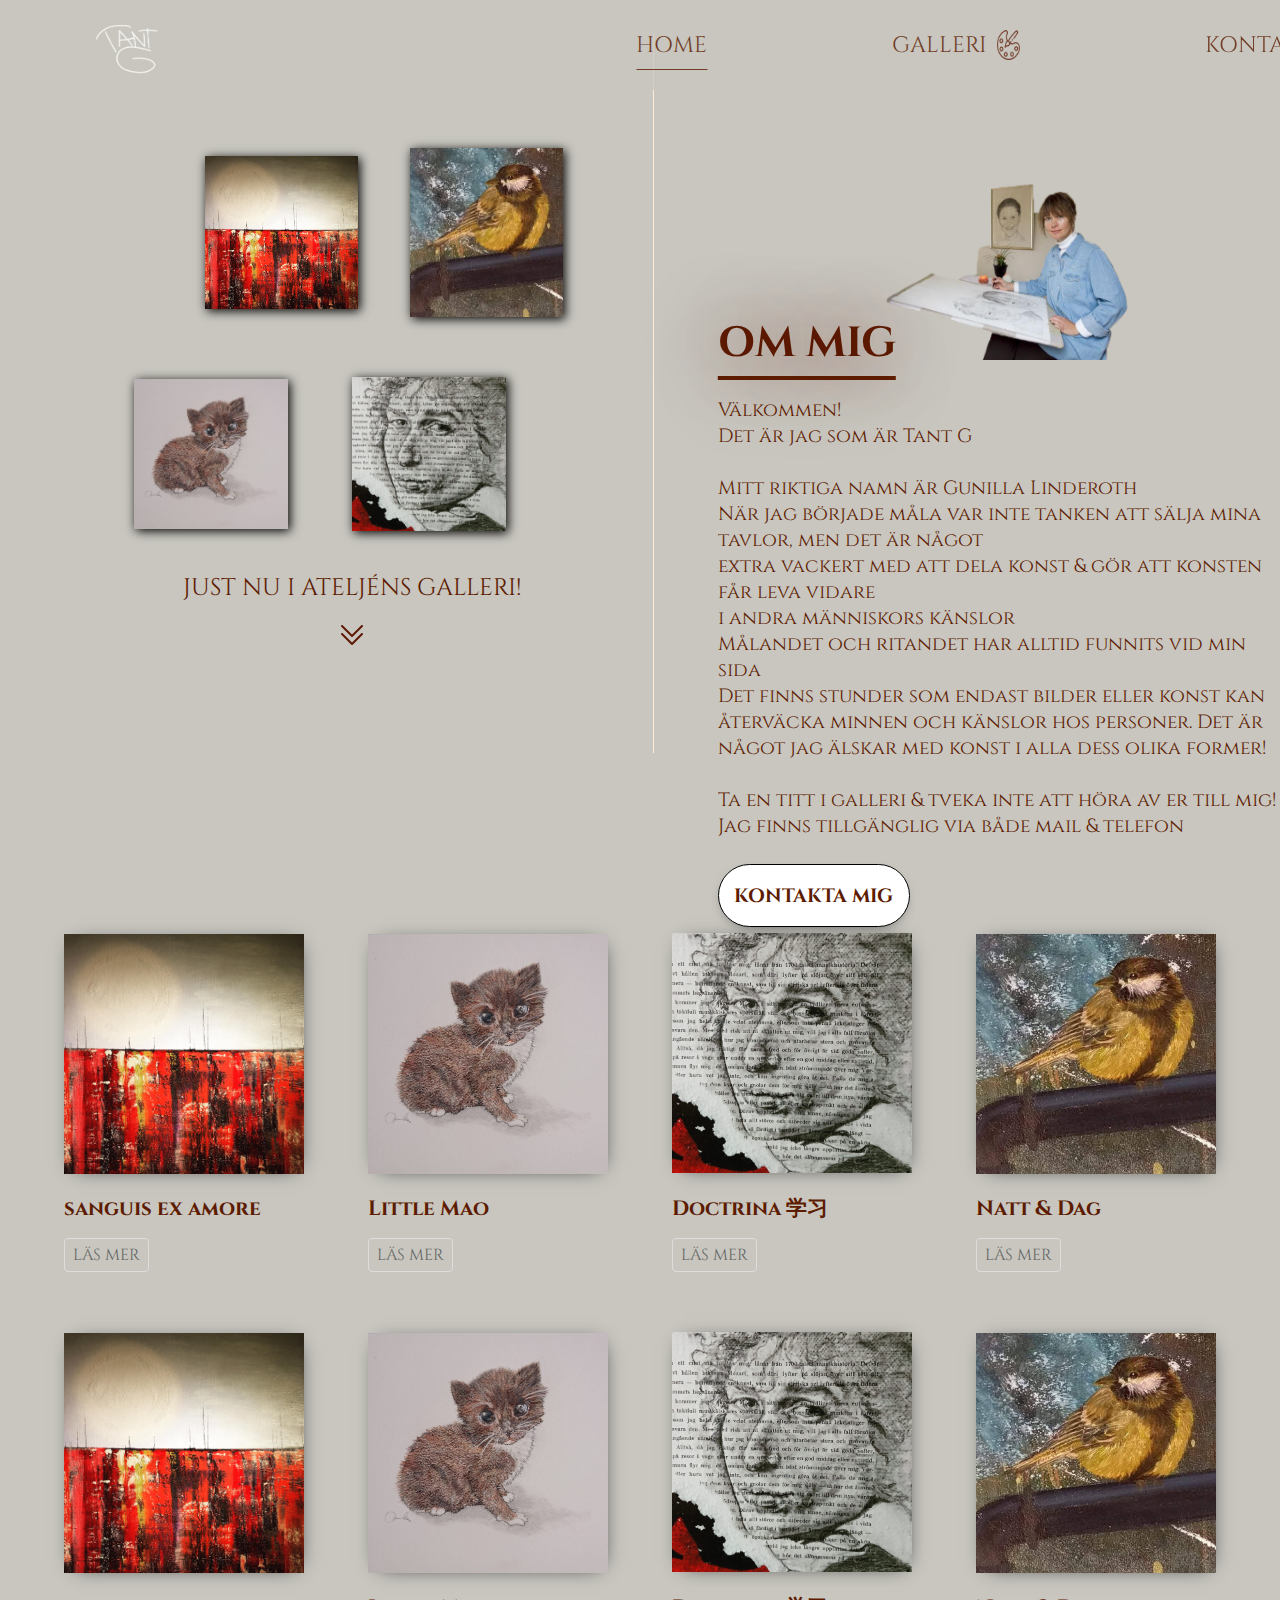
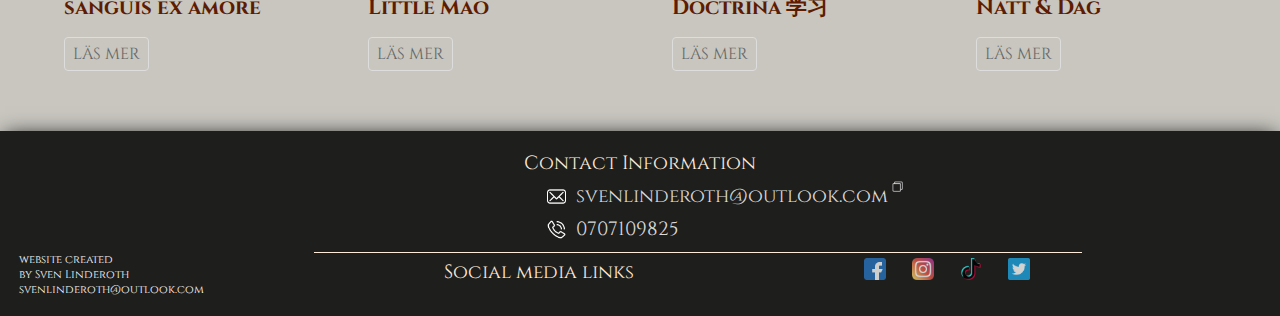
<file: index.html>
<!DOCTYPE html>
<html lang="en">
<head>
    <meta charset="UTF-8">
    <meta http-equiv="X-UA-Compatible" content="IE=edge">
    <meta name="viewport" content="width=device-width, initial-scale=1.0">
    <link rel="stylesheet" href="style.css">
    <link href="https://fonts.googleapis.com/icon?family=Material+Icons"
      rel="stylesheet">
    <script src="script.js"></script>
    <title>homepage</title>
</head>
<body>

    <div id='navigationDiv'>
        <a href="index.html" id="logolink"><img src="images/Rityta 1.png" alt="Logo" id="logoimg"></a>
        <nav id='navigation'>
            <a href="index.html" class="navlink current">HOME</a>
            <button class="navlink" id="gallericlick"> GALLERI<img src="images/paint-palette.png" alt="paint" class="paintIcon"></button>
            <a href="contact.html" class="navlink">KONTAKT</a>
        </nav>
    </div>
    <div class="hiddenLogo"> <a href="index.html" id="hiddenImg"><img src="images/Rityta 1.png" alt="Logo" id="logoimg"></a></div>
        <ul class="menu">
        <li><a class="menuItem" href="index.html">Home</a></li>
        <li><a class="menuItem" href="index.html">Galleri</a></li>
        <li><a class="menuItem" href="contact.html">Kontaka Mig</a></li>
      </ul>
      <button class="hamburger">
        <!-- material icons https://material.io/resources/icons/ -->
        <i class="menuIcon material-icons">menu</i>
        <i class="closeIcon material-icons">close</i>
      </button>

      <script>
        const menu = document.querySelector(".menu");
        const menuItems = document.querySelectorAll(".menuItem");
        const hamburger= document.querySelector(".hamburger");
        const closeIcon = document.querySelector(".closeIcon");
        const menuIcon = document.querySelector(".menuIcon");

        closeIcon.style.display = 'none';
        
        function toggleMenu() {
        if (menu.classList.contains("showMenu")) {
            menu.classList.remove("showMenu");
            closeIcon.style.display = "none";
            menuIcon.style.display = "block";
        } else {
            menu.classList.add("showMenu");
            closeIcon.style.display = "block";
            menuIcon.style.display = "none";
        }
}
hamburger.addEventListener("click", toggleMenu);
</script>

    <div id='bodywrapper'>

            <div class="displaywrapper">
                <section class="sectionDisplay firstS">
                <img src="images/tavla1.jpg" alt="tavla" class="displayImg">
                <img src="images/tavla2.jpg" alt="tavla" class="displayImg">
            </section>
                <section class="sectionDisplay">
                <img src="images/tavla3.jpg" alt="tavla" class="displayImg">
                <img src="images/tavla4.jpg" alt="tavla" class="displayImg">
            </section>

            <section class="scrolldowndiv">
            <p id="arrowText">JUST NU I ATELJÉNS GALLERI!</p>
            <!-- <img src="images/down-arrow.png" alt="scrl-down" class="scroll"> -->
            <div class="arrow bounce" id="arrow"></div>
        </section>
        </div>

        <div class="aboutMeDiv">
            <img src="images/tantg-1.png" alt="tantG" class="tantGimg">
            <div class="aboutMe">
                <h1>OM MIG</h1>   
                <p>Välkommen! <br> Det är jag som är Tant G <br> <br> Mitt riktiga namn är Gunilla Linderoth <br> När jag började måla var inte tanken att sälja mina tavlor, men det är något <br> extra vackert med att dela konst & gör att konsten får leva vidare <br> i andra människors känslor <br>
                    Målandet och ritandet har alltid funnits vid min sida <br> Det finns stunder som endast bilder eller konst kan återväcka minnen och känslor hos personer. Det är något jag älskar med konst i alla dess olika former! <br>
                    <br>
                    Ta en titt i galleri & tveka inte att höra av er till mig!
                    <br> Jag finns tillgänglig via både mail & telefon
                    
                </p>

                <button class="contactBtn" onclick="location.href='contact.html'"> <p id="cnttext"> KONTAKTA MIG </p></button>

            </div>
        </div>

        <div class="new_gallery">

            <div class="rowGallery">
                    <div>
                        <img src="images/tavla1.jpg" alt="tavla" class="tavla">

                        <input type="checkbox" class="read-more-state" id="post-1" />
                        <p class="read-more-wrap"> <b> sanguis ex amore </b> <span class="read-more-target">sanguis ex amore på latinska <br> betyder 'blood from love', <br> eller på svenska 'blod från kärlek'.
                        <br> <br> PRIS: 6800:- </span>               
                    </p>
                        <label for="post-1" class="read-more-trigger"></label>
                    </div>               
                    <div>
                        <img src="images/tavla3.jpg" alt="tavla" class="tavla">

                        <input type="checkbox" class="read-more-state" id="post-2" />
                        <p class="read-more-wrap"><b>Little Mao</b><span class="read-more-target">Little Mao är målad efter
                        <br> en katt som älskade sill <br> 
                            helt enkelt en älskvärd katt!
                            <br>
                            <br>
                            PRIS: 4600:-
                    </span></p>
                        <label for="post-2" class="read-more-trigger"></label>
                    </div>
                    <div>
                        <img src="images/tavla4.jpg" alt="tavla" class="tavla">

                        <input type="checkbox" class="read-more-state" id="post-3" />
                        <p class="read-more-wrap"><b>Doctrina 学习</b><span class="read-more-target"> Doctrina 学习 är skapad efter tanken 'always a student' <br> <br> Vi är alla en lärling även som mästare på något <br> & det finns alltid något att lära sig <br> vare sig det är av personer eller av livet
                        <br><br>
                        PRIS: 6190:-
                        </span>
                        </p>
                        <label for="post-3" class="read-more-trigger"></label>
                    </div>
                    <div>
                        <img src="images/tavla2.jpg" alt="tavla" class="tavla">

                        <input type="checkbox" class="read-more-state" id="post-4" />
                        <p class="read-more-wrap"><b>Natt & Dag</b><span class="read-more-target">NATT & DAG är inspirerad av en fågel <br> som inte hade hittat hem vid midnattstid
                    <br><br> PRIS: 5200:- 
                    </span></p>
                        <label for="post-4" class="read-more-trigger"></label>
                    </div>
            </div>
        

        <div class="rowGallery">
            <div>
                <img src="images/tavla1.jpg" alt="tavla" class="tavla">

                <input type="checkbox" class="read-more-state" id="post-5" />
                <p class="read-more-wrap"> <b> sanguis ex amore </b> <span class="read-more-target">sanguis ex amore på latinska <br> betyder 'blood from love', <br> eller på svenska 'blod från kärlek'.
                <br> <br> PRIS: 6800:- </span>               
            </p>
                <label for="post-5" class="read-more-trigger"></label>
            </div>               
            <div>
                <img src="images/tavla3.jpg" alt="tavla" class="tavla">

                <input type="checkbox" class="read-more-state" id="post-6" />
                <p class="read-more-wrap"><b>Little Mao</b><span class="read-more-target">Little Mao är målad efter
                <br> en katt som älskade sill <br> 
                    helt enkelt en älskvärd katt!
                    <br>
                    <br>
                    PRIS: 4600:-
            </span></p>
                <label for="post-6" class="read-more-trigger"></label>
            </div>
            <div>
                <img src="images/tavla4.jpg" alt="tavla" class="tavla">

                <input type="checkbox" class="read-more-state" id="post-7" />
                <p class="read-more-wrap"><b>Doctrina 学习</b><span class="read-more-target"> Doctrina 学习 är skapad efter tanken 'always a student' <br> <br> Vi är alla en lärling även som mästare på något <br> & det finns alltid något att lära sig <br> vare sig det är av personer eller av livet
                <br><br>
                PRIS: 6190:-
                </span>
                </p>
                <label for="post-7" class="read-more-trigger"></label>
            </div>
            <div>
                <img src="images/tavla2.jpg" alt="tavla" class="tavla">

                <input type="checkbox" class="read-more-state" id="post-8" />
                <p class="read-more-wrap"><b>Natt & Dag</b><span class="read-more-target">NATT & DAG är inspirerad av en fågel <br> som inte hade hittat hem vid midnattstid
            <br><br> PRIS: 5200:- 
            </span></p>
                <label for="post-8" class="read-more-trigger"></label>
            </div>
    </div>
    
<footer>
    <div class="footerDiv"><p class="hText"> Contact Information</p> 
        <div class="fotCol" id="copyEmailDiv">
            <img src="icons/email.png" alt="emailIcon" class="ui_icon"><button class="footerText emailText"> svenlinderoth@outlook.com </button> <img src="icons/copy.png" alt="copy" class="ui_icon copy">
        </div>
        <div class="fotCol">
            <img src="icons/phone-call.png" alt="phoneIcon" class="ui_icon"> <p class="footerText"> 0707109825  </p>
        </div>
    </div>
    <div class="createdDiv">
        <p class="createdBy"> website created
            <br> by Sven Linderoth
            <br>svenlinderoth@outlook.com
        </p>
    <div class="socialsDiv">
        
        <p class="hText">Social media links</p> 
        <div class="socials">
            <a href="" target="_blank"><img src="icons/facebook.png" alt="Facebook" class="socialImg"></a>
            <a href="" target="_blank"> <img src="icons/instagram.png" alt="Instagram" class="socialImg"></a>
            <a href="" target="_blank"> <img src="icons/tik-tok.png" alt="TikTok" class="socialImg"></a>
            <a href="" target="_blank"> <img src="icons/twitter.png" alt="Twitter" class="socialImg"></a>
    </div>
</div>
</div>
</footer>
</div>

<script>

    let section = document.getElementsByClassName("new_gallery");
    document.getElementById("gallericlick").onclick = function () {
  
  'use strict';
  
  window.scrollTo({ 
    top: section[0].offsetTop,
    left: 0, 
    behavior: 'smooth'
  });
  section[0].style.opacity = "1";
  section[0].style.transform = "translateY(0)";
}

    document.getElementById("arrow").onclick = function () {
    
    'use strict';
    
    window.scrollTo({ 
        top: section[0].offsetTop,
        left: 0, 
        behavior: 'smooth'
    });
    section[0].style.opacity = "1";
    section[0].style.transform = "translateY(0)";
    
}
document.getElementById("arrowText").onclick = function () {
    this.style.cursor = 'pointer';
    'use strict';
    
    window.scrollTo({ 
        top: section[0].offsetTop,
        left: 0, 
        behavior: 'smooth'
    });
    section[0].style.opacity = "1";
    section[0].style.transform = "translateY(0)";
    
}
var email = 'svenlinderoth@outlook.com';
document.getElementById('copyEmailDiv').onclick = function () {
        // Copy the text inside the text field
    navigator.clipboard.writeText(email);

    // Alert the copied text
    alert("Copied the text: " + email);
}
if (location.href === 'http://127.0.0.1:5500/index.html?gallery') { //CHANGE INTO ACTUAL URL TO WORK
      window.scrollTo({ 
        top: section[0].offsetTop,
        left: 0, 
        behavior: 'smooth'
      });
      section[0].style.opacity = "1";
      section[0].style.transform = "translateY(0)";
}

</script>
</body>
</html>
</file>
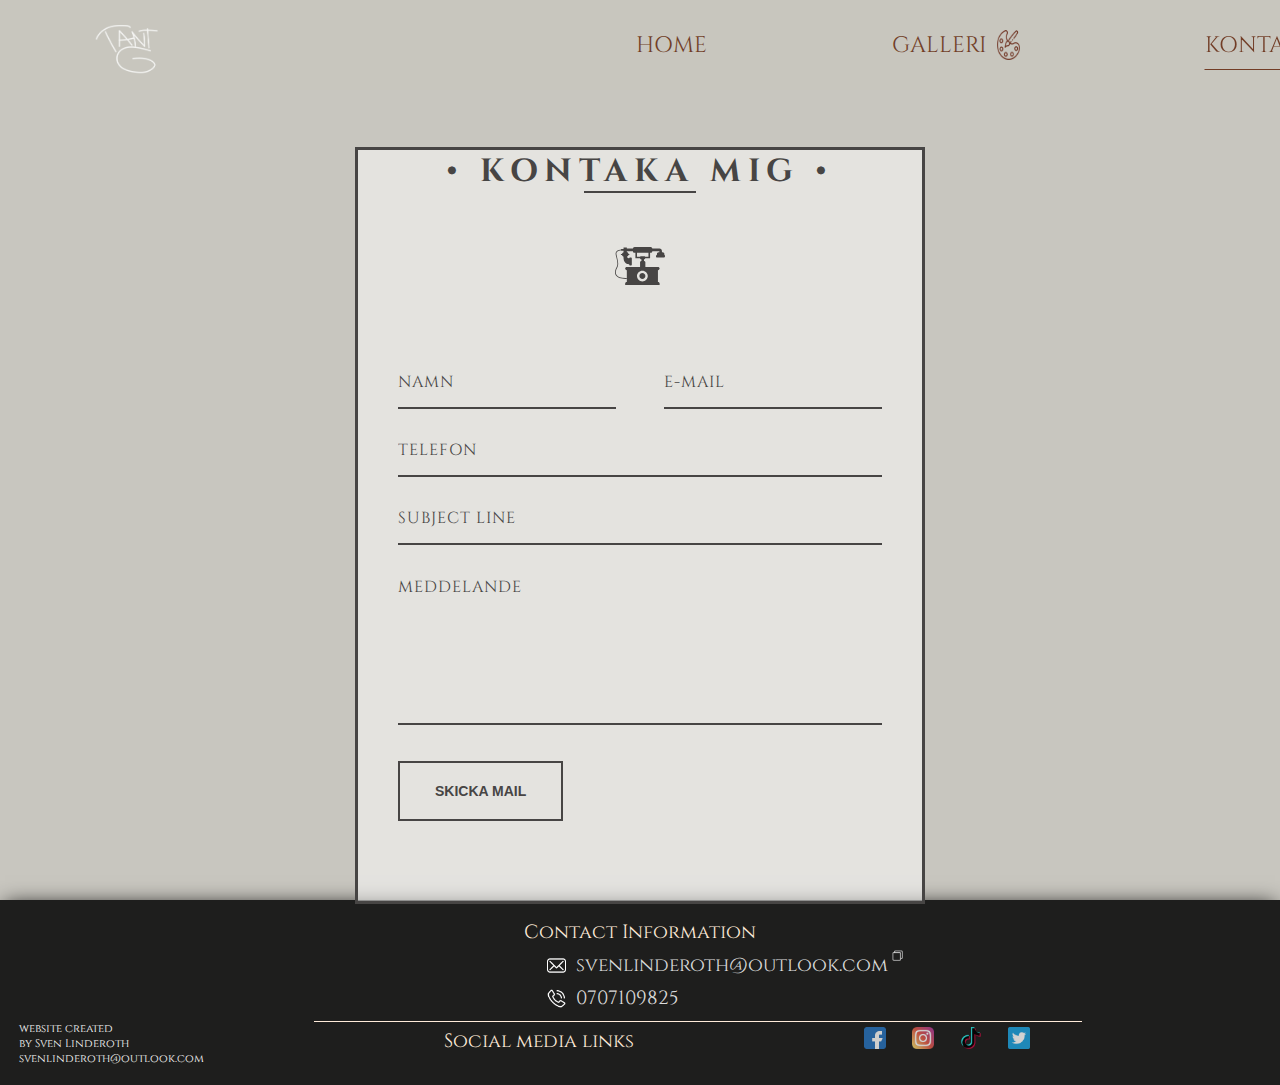
<file: contact.html>
<!DOCTYPE html>
<html lang="en">
<head>
    <meta charset="UTF-8">
    <meta http-equiv="X-UA-Compatible" content="IE=edge">
    <meta name="viewport" content="width=device-width, initial-scale=1.0">
    <link rel="stylesheet" href="style.css">
    <link rel="stylesheet" href="contact.css">
    <script src="script.js"></script>
    <title>homepage</title>
</head>
<body>
    <div id='navigationDiv'>
        <a href="index.html" id="logolink"><img src="images/Rityta 1.png" alt="Logo" id="logoimg"></a>
        <nav id='navigation'>
            <a href="index.html" class="navlink">HOME</a>
            <button class="navlink hide" id="gallericlick" onclick="gallery()"> GALLERI <img src="images/paint-palette.png" alt="paint" class="paintIcon"></button>
            <a href="contact.html" class="navlink current">KONTAKT</a>
        </nav>
    </div>
    <div id='bodywrapper'>
        
<!-- START CONTAINER FOR CONTACT -->
        <div id="container">
            <h1>&bull; KONTAKA MIG &bull;</h1>
            <div class="underline">
            </div>
            <div class="icon_wrapper">
              <svg class="icon" viewBox="0 0 145.192 145.192">
                <path d="M126.82,32.694c-2.804,0-5.08,2.273-5.08,5.075v2.721c-1.462,0-2.646,1.185-2.646,2.647v1.995    c0,1.585,1.286,2.873,2.874,2.873h20.577c1.462,0,2.646-1.185,2.646-2.647v-3.041c0-1.009-0.816-1.825-1.823-1.825v-2.722    c0-2.802-2.276-5.075-5.079-5.075h-1.985v-3.829c0-3.816-3.095-6.912-6.913-6.912h-0.589h-20.45c0-2.67-2.164-4.835-4.833-4.835    H56.843c-2.67,0-4.835,2.165-4.835,4.835H34.356v-3.384h-9.563v3.384v1.178h-7.061v1.416c-2.67,0.27-10.17,1.424-13.882,5.972    c-1.773,2.17-2.44,4.791-1.983,7.793c0.463,3.043,1.271,6.346,2.128,9.841c2.354,9.616,5.024,20.515,0.549,28.077    C2.647,79.44-3.125,90.589,2.201,99.547c4.123,6.935,13.701,10.44,28.5,10.44c1.186,0,2.405-0.023,3.658-0.068v9.028h-0.296    c-2.516,0-4.558,2.039-4.558,4.558v4.566h100.04v-4.564c0-2.519-2.039-4.558-4.558-4.558h-0.297V84.631h0.297    c2.519,0,4.558-2.037,4.558-4.556v-0.009c0-2.516-2.039-4.556-4.556-4.556l-36.786-0.009V61.973c0-2.193-1.777-3.971-3.972-3.971    v-4.711h0.456c1.629,0,2.952-1.32,2.952-2.949h14.227V34.459h1.658c2.672,0,4.834-2.165,4.834-4.834h20.45v3.069H126.82z     M34.06,75.511c-2.518,0-4.558,2.04-4.558,4.556v0.009c0,2.519,2.042,4.556,4.558,4.556h0.296v24.12l-0.042-1.168    c-15.994,0.574-26.122-2.523-30.106-9.229C-0.464,90.5,4.822,80.347,6.55,77.423c4.964-8.382,2.173-19.774-0.29-29.825    c-0.843-3.442-1.639-6.696-2.088-9.638c-0.354-2.35,0.129-4.3,1.484-5.958c3.029-3.714,9.509-4.805,12.076-5.1v1.233h7.061v1.49    v2.684c-2.403,1.114-4.153,2.997-4.676,5.237H18.15c-0.584,0-1.056,0.474-1.056,1.056v0.83c0,0.584,0.475,1.056,1.056,1.056h1.984    c0.561,2.18,2.304,3.999,4.658,5.092v0.029c0,0-2.282,20.823,16.479,22.099v1.102c0,1.177,0.955,2.133,2.133,2.133h3.297    c1.178,0,2.133-0.956,2.133-2.133V50.135c0-1.177-0.955-2.132-2.133-2.132h-3.297c-1.178,0-2.133,0.955-2.133,2.132    c-1.575-0.235-5.532-1.17-6.635-4.547c2.36-1.092,4.109-2.913,4.669-5.097h1.308c0.722,0,1.309-0.584,1.309-1.308v-0.578    c0-0.584-0.475-1.056-1.056-1.056h-1.539c-0.542-2.332-2.416-4.271-4.968-5.363v-2.559h17.651c0,2.67,2.166,4.835,4.836,4.835 h2.392v15.88h13.639c0,1.629,1.321,2.949,2.951,2.949h0.899v4.711c-2.194,0-3.972,1.778-3.972,3.971v13.529L34.06,75.511z     M95.188,101.78c0,8.655-7.012,15.665-15.664,15.665c-8.653,0-15.667-7.01-15.667-15.665c0-8.647,7.014-15.664,15.667-15.664    C88.177,86.116,95.188,93.132,95.188,101.78z M97.189,45.669h-9.556c0-0.896-0.726-1.62-1.619-1.62H74.494    c-0.896,0-1.621,0.727-1.621,1.62h-8.967v-11.21h33.283V45.669z"></path>
                <path d="M70.865,101.78c0,4.774,3.886,8.65,8.66,8.657c4.774,0,8.657-3.883,8.657-8.657c0-4.773-3.883-8.656-8.657-8.656    C74.751,93.124,70.865,97.005,70.865,101.78z"></path> 
              </svg>
            </div>
            <form action="send-email.php" enctype="text/plain" method="post" id="contact_form">
              <div class="name">
                <label for="name"></label>
                <input type="text" placeholder="Namn" name="name" id="name_input" required>
              </div>
              <div class="email">
                <label for="email"></label>
                <input type="email" placeholder="E-Mail" name="email" id="email_input" required>
              </div>
              <div class="telephone">
                <label for="name"></label>
                <input type="text" placeholder="TELEFON" name="telephone" id="telephone_input" required>
              </div>
              <div class="subject">
                <label for="subject"></label>
                <select placeholder="Subject line" name="subject" id="subject_input" required>
                  <option disabled hidden selected>Subject line</option>
                  <option>INTRESSERAD ATT KÖPA</option>
                  <option>FRÅGOR OM TAVLORNA</option>
                  <option>ANNAT</option>
                </select>
              </div>
              <div class="message">
                <label for="message"></label>
                <textarea name="message" placeholder="MEDDELANDE" id="message_input" cols="30" rows="5" required></textarea>
              </div>
              <div class="submit">
                <input type="submit" value="SKICKA MAIL" id="form_button"/>
              </div>
            </form><!-- // End form -->
          </div><!-- // End #container -->
    </div>

    <footer>
      <div class="footerDiv"><p class="hText"> Contact Information</p> 
          <div class="fotCol" id="copyEmailDiv">
              <img src="icons/email.png" alt="emailIcon" class="ui_icon"><button class="footerText emailText"> svenlinderoth@outlook.com </button> <img src="icons/copy.png" alt="copy" class="ui_icon copy">
          </div>
          <div class="fotCol">
              <img src="icons/phone-call.png" alt="phoneIcon" class="ui_icon"> <p class="footerText"> 0707109825  </p>
          </div>
      </div>
      <div class="createdDiv">
          <p class="createdBy"> website created
              <br> by Sven Linderoth
              <br>svenlinderoth@outlook.com
          </p>
      <div class="socialsDiv">
          
          <p class="hText">Social media links</p> 
          <div class="socials">
              <a href="" target="_blank"><img src="icons/facebook.png" alt="Facebook" class="socialImg"></a>
              <a href="" target="_blank"> <img src="icons/instagram.png" alt="Instagram" class="socialImg"></a>
              <a href="" target="_blank"> <img src="icons/tik-tok.png" alt="TikTok" class="socialImg"></a>
              <a href="" target="_blank"> <img src="icons/twitter.png" alt="Twitter" class="socialImg"></a>
      </div>
  </div>
  </div>
  </footer>
  
</div>
</body>
</html>
</file>
<file: style.css>
@import url('https://fonts.googleapis.com/css2?family=Cinzel&display=swap');
* {
    padding: 0;
    margin: 0;
    
    color: var(--textcolor);
    font-family: 'Cinzel', serif;;
}

body {
    background: #C8C6BF;
    --textcolor: #5D1B00;
    overflow-x: hidden;
}
#bodywrapper {
    width: 100vw;
    height: 100vh;
    display: grid;
    grid-template-columns: 20vw 30vw 30vw 20vw;
    grid-template-rows: 20vh 60vh 20vh 30vh 40vh 40vh 40vh;

    background: #C8C6BF;
}
#navigationDiv {
    height: 10vh;
    display: flex;
    justify-content: space-around;
    align-items: center;
    gap: 20%;

    position: fixed;
    top: 0;
    left: 0;
    right: 0;

    background: #C8C6BF;
    z-index: 100;
    opacity: .8;
}
#logolink {
    margin-top: 2%;
    width: 11vw;
}
#logoimg {
    width: 100%;
}
#navigation {
    display: flex;
    gap: 60%;
    margin-right: 20%;
}
#gallericlick {
    background: none;
    border: none;

    display: flex;
    gap: 10px;
}
.paintIcon {
    width: 1.8vw;
}
.navlink {
    font-size: 1.4em;
    font-weight: 300;
    text-decoration: none;

    position: relative;
	display: inline-block;
	cursor: pointer;

    color: var(--textcolor);
}
.navlink:before{
    content: "";
    position: absolute;
    width: 0;
    height: 1.2px;
    background: var(--textcolor);
    bottom: -10px;
    transition: 0.4s;
    left:50%;
    transform: translateX(-50%);
}
/* .hide::after {
    content: '';
    position: absolute;
    bottom: 0;
    background: white;
    width: 100%;
    height: 20px;
} */
.navlink:hover:before {
    width: 100%;
}
.current:after {
    content: "";
    position: absolute;
    width: 100%;
    height: 1.2px;
    background: var(--textcolor);
    bottom: -10px;
    left:50%;
    transform: translateX(-50%);
}
footer {
    grid-row: end;
    grid-column: 1 / end;
    display: flex;
    justify-content: center;
    align-items: center;
    flex-direction: column;
    background: rgba(0, 0, 0, 0.85);
    box-shadow: 0 0 20px -5px black;
    padding: 1.2em;
    gap: 10px;

}.footerDiv {
    width: 25%;
    display: flex;
    justify-content: center;
    align-items: center;

    flex-direction: column;

    gap: 7px;
}
.emailText { 
    background: none;
    border: none;
    cursor: pointer;
    display: flex;
}
.fotCol {
    display: flex;
    flex-direction: row;
    
    gap: 10px;
    align-items: center;

    align-self: flex-start;
    margin-left: 20%;
}
.ui_icon {
    width: 1.5vw;
}

.footerText {
    color: rgba(255, 255, 255, 0.85);
    font-size: 1.2em;
}
.footerText:hover {
    color: rgba(255, 255, 255, 1);
}
#copyEmailDiv:hover {
    cursor: pointer;
}
.copy {
    scale: .6;
    position: relative;
    left: -1ch; top: -1ch;
}
.createdDiv {
    align-self: flex-start;
    display: flex;
    gap: 1vw;
}
.createdBy {
    color: white;
    font-size: .7em;
}
.socialsDiv {
    align-self: flex-start;
    display: flex;
    align-items: center;
    justify-content: center;
    position: relative;
    left: 10%;
    width: 60vw;
    gap: 30%;

    border-top: solid 1px rgb(255, 235, 218);
    padding-top: 5px;
}
.socials {
    display: flex;
    gap: 30%;
}
.socialImg {
    width: 1.7vw;
    filter: contrast(80%);
    filter: brightness(80%);
    filter: saturate(80%);
    opacity: .8;
}
.socialImg:hover {
    opacity: 1;
    filter: contrast(100%);
    filter: brightness(150%);
    filter: saturate(150%);
    cursor: pointer;
}
.hText {
    font-size: 1.2em;
    color: rgb(255, 235, 218);

}
.displaywrapper {
    grid-column: 1 / 3;
    grid-row: 1 / 3;

    display: flex;
    flex-direction: column;
    gap: 10%;
    margin-top: 18%;
}
.sectionDisplay {
    display: flex;
    gap: 10%;
    justify-content: center;
    align-items: center;
}
.displayImg {
    width: 12vw;
    height: auto;

    box-shadow: 2px 2px 10px black;
}
.firstS {
    margin-left: 10vw;
}
.scrolldowndiv {
    display: flex;
    flex-direction: column;
    gap: 15px;
    justify-content: center;
    align-items: center;

    font-size: 1.5em;

    margin-left: 10%;
    margin-top: -3%;
}
.scroll {
    width: 42px;
}
.aboutMeDiv {
    grid-column: 3 / 5;
    grid-row: 1 / 3;
    
    display: flex;
    justify-content: center;
    flex-direction: column;  
    margin-left: 2%;

    border-left: solid 1px rgb(255, 235, 218);
    padding-left: 10%;
}
.aboutMe {
    display: flex;
    flex-direction: column;
    gap: 25px;
    position: absolute;
    top: 35%;

    font-size: 1.2em;
}
.aboutMe h1 {
    font-size: 2.2em;
    /* background:  linear-gradient(to bottom, #5d1b00, #6d2a11, #7d381e, #8e472c, #9e563a, #a86348, #b17156, #ba7e65, #be8c78, #c09a8a, #c2a89e, #c3b6b1); */
    background: var(--textcolor);
    -webkit-background-clip: text;
    -webkit-text-fill-color: transparent;
    text-shadow: -2px -2px 70px var(--textcolor);

    text-decoration: underline;
    text-underline-offset: 20px;
    text-decoration-color:var(--textcolor);
}
.aboutMe p {
    color: var(--textcolor);
}
.tantGimg {
    width: 25vw;
    position: absolute;
    top: 20%;
    left: 65%;
}
.contactBtn {
    width: 15vw;
    height: 7vh;
    border-radius: 224px;
    background: white;
    color: var(--textcolor);
    font-size: 1em;
    font-weight: bold;
    border: .1px solid black;

    box-shadow: 0 5px 15px -10px black;

    transition: all .2s ease-in;
}
#cnttext {
    color: var(--textcolor);
    transition: all .2s ease-in; 
}
#cnttext:before{
    content: "";
    position: absolute;
    width: 0;
    height: 1.2px;
    background: rgb(255, 235, 218);
    bottom: -3px;
    transition: 0.4s;
    left: 20%;
    transform: translateX(-50%);
}
.contactBtn:hover, .contactBtn:active {
    background: var(--textcolor);
    transform: translate(3%);
    cursor: pointer;
}
.contactBtn:hover #cnttext {
    color: white;
    animation: slide 2s infinite;
}
.contactBtn:hover #cnttext:before {
    width: 68%;
    left: 50%;
}
@keyframes slide {
    0%, 20%, 50%, 80%, 100% {
        transform: translateX(0);
    }
    20% {
        transform: translateX(-15px);

    }
    40% {
      transform: translateX(10px);
    }
    60% {
      transform: translateX(5px);
    }
  }

/* ARROW BOUNCER */
.arrow
{
  cursor: pointer;
  width: 32px;
  height: 32px;
  /**
   * Dark Arrow Down
   */
  background-image: url('images/down-arrow.png');
  background-size: contain;
}
.bounce {
  animation: bounce 2s infinite;
}
@keyframes bounce {
  0%, 20%, 50%, 80%, 100% {
    transform: translateY(0);
  }
  40% {
    transform: translateY(-15px);
  }
  60% {
    transform: translateY(-5px);
  }
}

.new_gallery {
    grid-column: 1 / 5;
    grid-row: 4 / 6;
    display: flex;
    flex-direction: column;
    gap: 60px;
}
.rowGallery {
    display: flex;
    justify-content: center;
    align-items: center;
    gap: 5%;
}
.tavla {
    width: 240px;
    height: 240px;

    box-shadow: 2px 2px 20px -10px black;
}
.read-more-state {
    display: none;
  }
  .read-more-target {
    opacity: 0;
    max-height: 0;
    font-size: 0;
    transition: .25s ease;
  }
  .read-more-state:checked ~ .read-more-wrap .read-more-target {
    opacity: 1;
    font-size: inherit;
    max-height: 999em;
  }
  .read-more-state ~ .read-more-trigger:before {
    content: 'LÄS MER';
  }
  .read-more-state:checked ~ .read-more-trigger:before {
    content: 'DÖLJ';
  }
  .read-more-trigger {
    cursor: pointer;
    display: inline-block;
    padding: 0 .5em;
    color: #666;
    font-size: 1em;
    line-height: 2;
    border: 1px solid #ddd;
    border-radius: .25em;

    transition: color .2s ease;
  }
  .read-more-trigger:hover {
    color: #fff;
  }
  .read-more-wrap {
    display: flex;
    flex-direction: column;
    gap: 15px;
    margin-top: 15px;

    font-size: 1em;
}
.read-more-wrap b {
    font-size: 1.3em;
}


.menu {
    display: none;
}
.hamburger {
    visibility: hidden;
}
.hiddenLogo {
    display: none;
}

@media screen and (max-width: 768px) {
    #bodywrapper {
        width: 100vw;
        height: 100vh;
        display: grid;
        grid-template-columns: 20vw 30vw 30vw 20vw;
        grid-template-rows: repeat(auto-fill, 50vh);
    
        background: #C8C6BF;
    }
    .hiddenLogo {
        display: flex;
        justify-content: center;
        align-items: center;
        width: 25vw;
        margin: 2%;
    }
    .hiddenImg {
        width: 100%;
    }
    .displaywrapper {
        grid-column: 1 / end;
        grid-row: 1 / 2;
        margin-top: 5vh;
    }
    .displayImg {
        width: 30%;
    }
    .tantGimg {
        grid-column: 2 / end;
        grid-row: 2 / 3;
        position: relative;
        left: 40%; top: -5%;
        width: 70%;
    }
    .aboutMeDiv {
        grid-column: 1 / end;
        grid-row: 2 / 3;
        position: relative;
        top: -20%; right: 5%;

        padding: 20px;
    }
    .new_gallery {
        grid-row: 5 / 6;
        position: relative;
        top: 15%;
    }
    .rowGallery {
        padding: 10px;
        display: flex;
        flex-direction: column;
        gap: 20px;
    }
    .contactBtn {
        width: 55vw;
        
    }

    #navigationDiv {
        display: none;
    }

    .hamburger {
        position: fixed;
        z-index: 100;
        top: 1rem;
        right: 1rem;
        padding: 4px;
        /* border: black solid 1px;
        border-radius: 100%;
        background: white; */
        background: none;
        border: none;
        cursor: pointer;
        
        height: auto;
        display: flex;
        justify-content: center;
        align-items: center;

        visibility: visible;
        scale: 2;
      }
      .closeIcon {
        display: none;
      }
      .menu {
        position: fixed;
        transform: translateY(-100%);
        transition: transform 0.2s;
        top: 0;
        left: 0;
        right: 0;
        bottom: 0;
        z-index: 99;
        background: rgba(0, 0, 0, 0.8);
        backdrop-filter: blur(2px);
        color: white;
        list-style: none;
        padding-top: 4rem;

        display: flex;
        justify-content: center;
        align-items: center;
        flex-direction: column;
      }
      .showMenu {
        transform: translateY(0);
      }
      .menuItem {
        display: block;
        margin: 2rem 4rem;
        font-size: 1.8rem;
        color: white;
        text-decoration: none;
      }
      .menuItem:hover {
        text-decoration: underline;
      }
}
</file>
<file: contact.css>
button {
    overflow: visible;
  }
  
  button, select {
    text-transform: none;
  }
  
  button, input, select, textarea {
    color: #5A5A5A;
    font: inherit;
    margin: 0;
  }
  
  input {
    line-height: normal;
  }
  
  textarea {
    overflow: auto;
  }
  
  #container {
    border: solid 3px #474544;
    max-width: 768px;
    margin: 10px auto;
    background: rgba(255, 255, 255, 0.5);
    height: max-content;
    
    grid-column: 2 / 4;
    grid-row: 2 / 4;

    position: relative;
    top: -6%;
  }
  
  form {
    padding: 40px;
    margin: 40px 0;
  }
  
  h1 {
    color: #474544;
    font-size: 32px;
    font-weight: 700;
    letter-spacing: 7px;
    text-align: center;
    text-transform: uppercase;
  }
  
  .underline {
    border-bottom: solid 2px #474544;
    margin: -0.112em auto;
    width: 20%;
  }
  
  .icon_wrapper {
    margin: 50px auto 0;
    width: 100%;
  }
  
  .icon {
    display: block;
    fill: #474544;
    height: 50px;
    margin: 0 auto;
    width: 50px;
  }
  
  .email {
      float: right;
      width: 45%;
  }
  
  input[type='text'], [type='email'], select, textarea {
      background: none;
    border: none;
      border-bottom: solid 2px #474544;
      color: #474544;
      font-size: 1.000em;
    font-weight: 400;
    letter-spacing: 1px;
      margin: 0em 0 1.875em 0;
      padding: 0 0 0.875em 0;
    text-transform: uppercase;
      width: 100%;
      -webkit-box-sizing: border-box;
      -moz-box-sizing: border-box;
      -ms-box-sizing: border-box;
      -o-box-sizing: border-box;
      box-sizing: border-box;
      -webkit-transition: all 0.3s;
      -moz-transition: all 0.3s;
      -ms-transition: all 0.3s;
      -o-transition: all 0.3s;
      transition: all 0.3s;
  }
  
  input[type='text']:focus, [type='email']:focus, textarea:focus {
      outline: none;
      padding: 0 0 0.875em 0;
  }
  
  .message {
      float: none;
  }
  
  .name {
      float: left;
      width: 45%;
  }
  
  select {
    background: url('https://cdn4.iconfinder.com/data/icons/ionicons/512/icon-ios7-arrow-down-32.png') no-repeat right;
    outline: none;
    -moz-appearance: none;
    -webkit-appearance: none;
  }
  
  select::-ms-expand {
    display: none;
  }
  
  .subject {
    width: 100%;
  }
  
  .telephone {
    width: 100%;
  }
  
  textarea {
      line-height: 150%;
      height: 150px;
      resize: none;
    width: 100%;
  }
  
  ::-webkit-input-placeholder {
      color: #474544;
  }
  
  :-moz-placeholder { 
      color: #474544;
      opacity: 1;
  }
  
  ::-moz-placeholder {
      color: #474544;
      opacity: 1;
  }
  
  :-ms-input-placeholder {
      color: #474544;
  }
  
  #form_button {
    background: none;
    border: solid 2px #474544;
    color: #474544;
    cursor: pointer;
    display: inline-block;
    font-family: 'Helvetica', Arial, sans-serif;
    font-size: 0.875em;
    font-weight: bold;
    outline: none;
    padding: 20px 35px;
    text-transform: uppercase;
    -webkit-transition: all 0.3s;
      -moz-transition: all 0.3s;
      -ms-transition: all 0.3s;
      -o-transition: all 0.3s;
      transition: all 0.3s;
  }
  
  #form_button:hover {
    background: #474544;
    color: #F2F3EB;
  }
  
  @media screen and (max-width: 768px) {
    #container {
      margin: 20px auto;
      width: 95%;
    }
  }
  
  @media screen and (max-width: 480px) {
    h1 {
      font-size: 26px;
    }
    
    .underline {
      width: 68px;
    }
    
    #form_button {
      padding: 15px 25px;
    }
  }
  
  @media screen and (max-width: 420px) {
    h1 {
      font-size: 18px;
    }
    
    .icon {
      height: 35px;
      width: 35px;
    }
    
    .underline {
      width: 53px;
    }
    
    input[type='text'], [type='email'], select, textarea {
      font-size: 0.875em;
    }
  }
</file>
